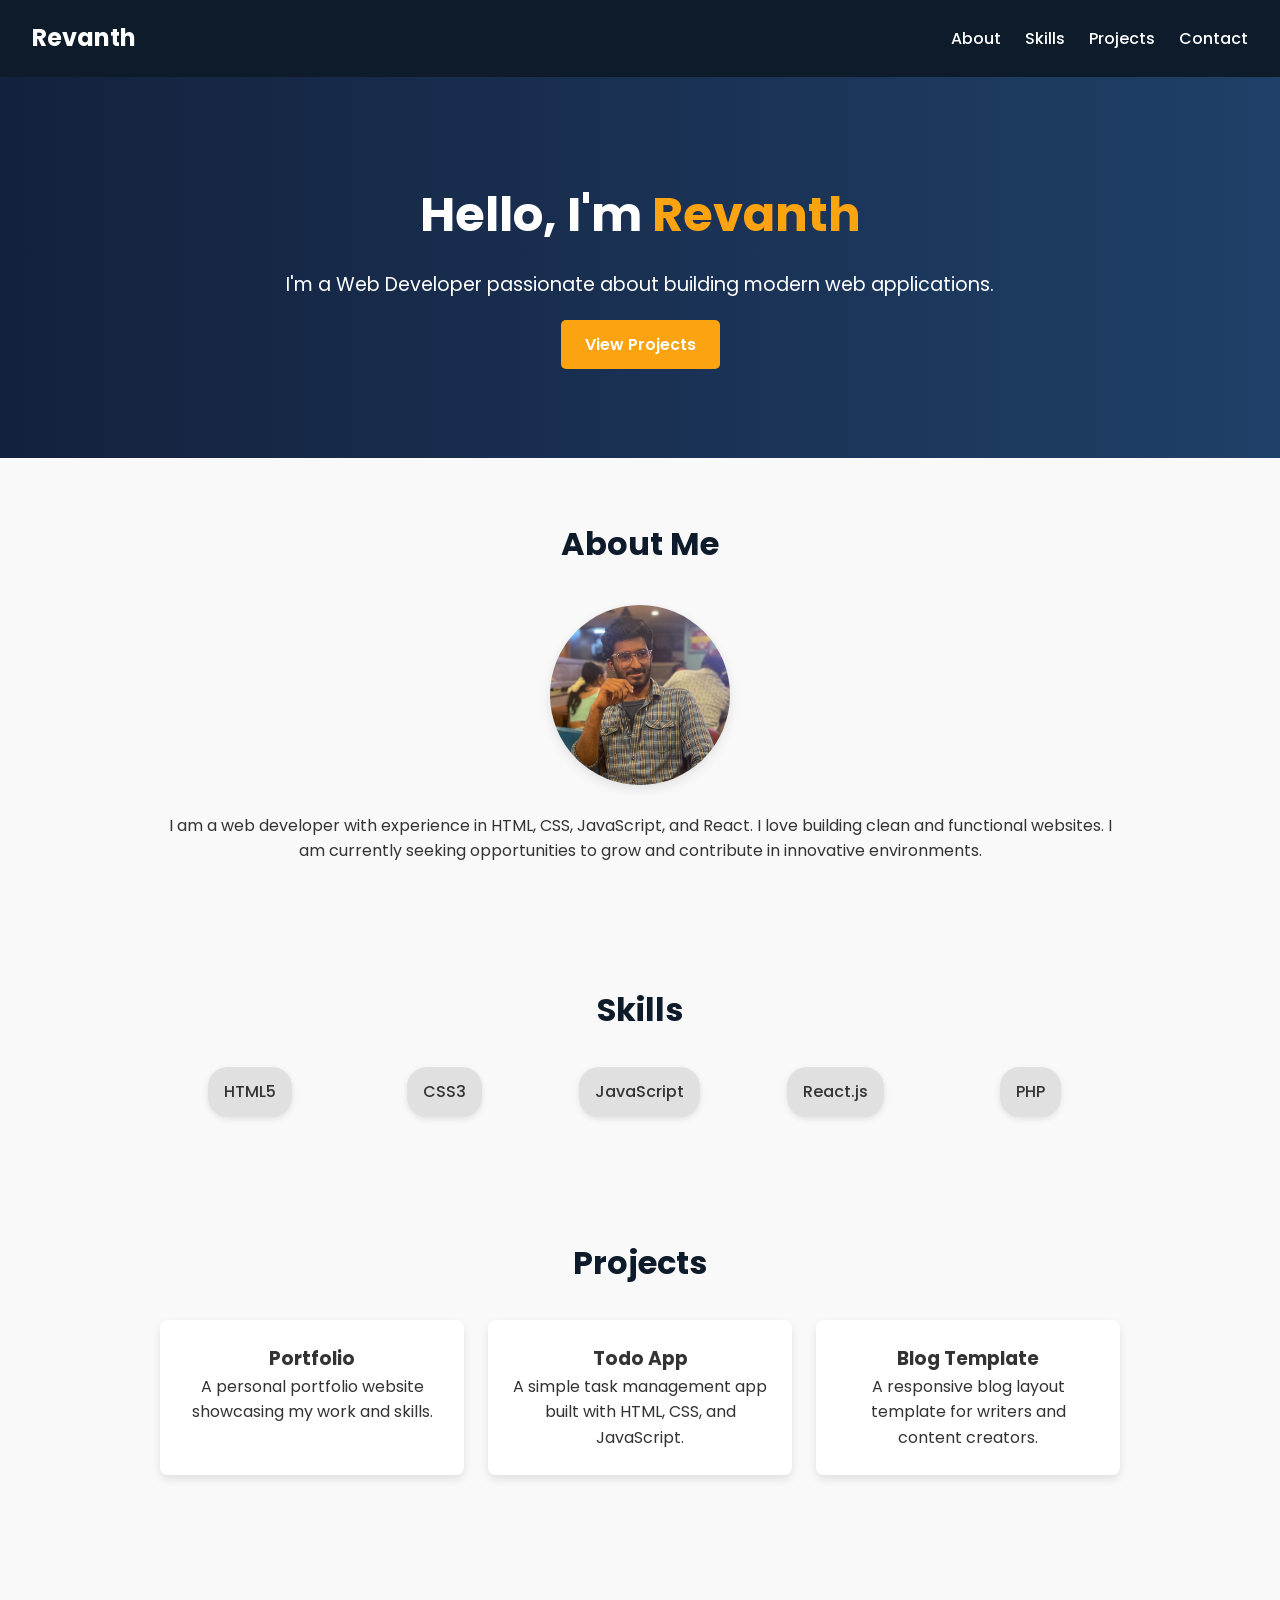
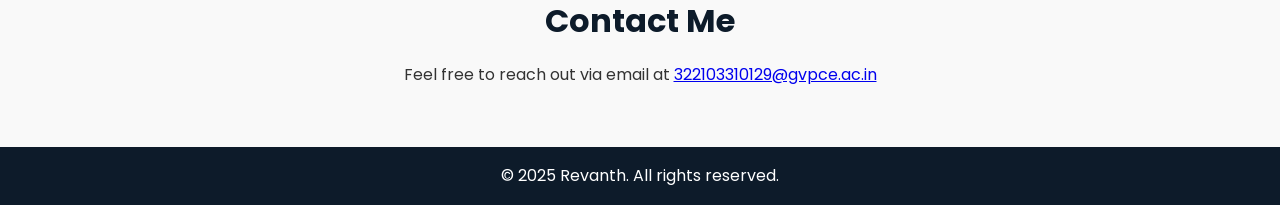
<file: index.html>
<!DOCTYPE html>
<html lang="en">
  <head>
    <meta charset="UTF-8" />
    <meta name="viewport" content="width=device-width, initial-scale=1.0" />
    <title>Maddala Revanth | Portfolio</title>
    <link rel="stylesheet" href="style.css" />
    <link
      href="https://fonts.googleapis.com/css2?family=Poppins:wght@300;500;700&display=swap"
      rel="stylesheet"
    />
  </head>
  <body>
    <header>
      <nav class="navbar">
        <div class="logo">Revanth</div>
        <ul class="nav-links">
          <li><a href="#about">About</a></li>
          <li><a href="#skills">Skills</a></li>
          <li><a href="#projects">Projects</a></li>
          <li><a href="#contact">Contact</a></li>
        </ul>
      </nav>
      <div class="hero">
        <h1>Hello, I'm <span>Revanth</span></h1>
        <p>
          I'm a Web Developer passionate about building modern web applications.
        </p>
        <a href="#projects" class="btn">View Projects</a>
      </div>
    </header>

    <section id="about" class="section">
      <h2>About Me</h2>
      <img src="rev.jpg" alt="Revanth's photo" class="profile-img" />
      <p>
        I am a web developer with experience in HTML, CSS, JavaScript, and
        React. I love building clean and functional websites. I am currently
        seeking opportunities to grow and contribute in innovative environments.
      </p>
    </section>

    <section id="skills" class="section">
      <h2>Skills</h2>
      <div class="skills-grid">
        <div class="skill">HTML5</div>
        <div class="skill">CSS3</div>
        <div class="skill">JavaScript</div>
        <div class="skill">React.js</div>
        <div class="skill">PHP</div>
      </div>
    </section>

    <section id="projects" class="section">
      <h2>Projects</h2>
      <div class="project-grid">
        <div class="project-card">
          <h3>Portfolio</h3>
          <p>A personal portfolio website showcasing my work and skills.</p>
        </div>
        <div class="project-card">
          <h3>Todo App</h3>
          <p>
            A simple task management app built with HTML, CSS, and JavaScript.
          </p>
        </div>
        <div class="project-card">
          <h3>Blog Template</h3>
          <p>
            A responsive blog layout template for writers and content creators.
          </p>
        </div>
      </div>
    </section>

    <section id="contact" class="section">
      <h2>Contact Me</h2>
      <p>
        Feel free to reach out via email at
        <a href="mailto:322103310129@gvpce.ac.in">322103310129@gvpce.ac.in</a>
      </p>
    </section>

    <footer>
      <p>&copy; 2025 Revanth. All rights reserved.</p>
    </footer>
  </body>
</html>
</file>
<file: style.css>
* {
  margin: 0;
  padding: 0;
  box-sizing: border-box;
}

body {
  font-family: "Poppins", sans-serif;
  line-height: 1.6;
  color: #333;
  background-color: #f9f9f9;
}

.navbar {
  display: flex;
  justify-content: space-between;
  align-items: center;
  padding: 1.2rem 2rem;
  background-color: #0d1b2a;
  color: white;
  position: sticky;
  top: 0;
  z-index: 1000;
}

.logo {
  font-size: 1.5rem;
  font-weight: 700;
}

.nav-links {
  list-style: none;
  display: flex;
  gap: 1.5rem;
}

.nav-links a {
  text-decoration: none;
  color: white;
  font-weight: 500;
  transition: color 0.3s;
}

.nav-links a:hover {
  color: #fca311;
}

.hero {
  text-align: center;
  padding: 100px 20px;
  background: linear-gradient(to right, #14213d, #1f4068);
  color: white;
}

.hero h1 {
  font-size: 3rem;
  margin-bottom: 1rem;
}

.hero span {
  color: #fca311;
}

.hero p {
  font-size: 1.2rem;
  margin-bottom: 2rem;
}

.btn {
  padding: 0.8rem 1.5rem;
  background-color: #fca311;
  color: white;
  text-decoration: none;
  border-radius: 5px;
  font-weight: 600;
  transition: background-color 0.3s;
}

.btn:hover {
  background-color: #ffb703;
}

.section {
  padding: 60px 20px;
  max-width: 1000px;
  margin: auto;
  text-align: center;
}

.section h2 {
  font-size: 2rem;
  margin-bottom: 1rem;
  color: #0d1b2a;
}

.profile-img {
  width: 180px;
  height: 180px;
  border-radius: 50%;
  object-fit: cover;
  margin: 20px 0;
  box-shadow: 0 4px 12px rgba(0, 0, 0, 0.1);
}

.skills-grid {
  display: grid;
  grid-template-columns: repeat(auto-fit, minmax(150px, 1fr));
  gap: 1rem;
  margin-top: 2rem;
  justify-items: center;
}

.skill {
  background-color: #e0e0e0;
  padding: 0.75rem 1rem;
  border-radius: 20px;
  font-weight: 500;
  box-shadow: 0 2px 6px rgba(0, 0, 0, 0.1);
  transition: background-color 0.3s, transform 0.3s;
}

.skill:hover {
  background-color: #fca311;
  color: white;
  transform: scale(1.05);
}

.project-grid {
  display: grid;
  grid-template-columns: repeat(auto-fit, minmax(250px, 1fr));
  gap: 1.5rem;
  margin-top: 2rem;
}

.project-card {
  background-color: white;
  padding: 1.5rem;
  border-radius: 8px;
  box-shadow: 0 4px 10px rgba(0, 0, 0, 0.1);
  transition: transform 0.3s;
}

.project-card:hover {
  transform: translateY(-5px);
}

footer {
  text-align: center;
  padding: 1rem;
  background-color: #0d1b2a;
  color: white;
}
</file>
